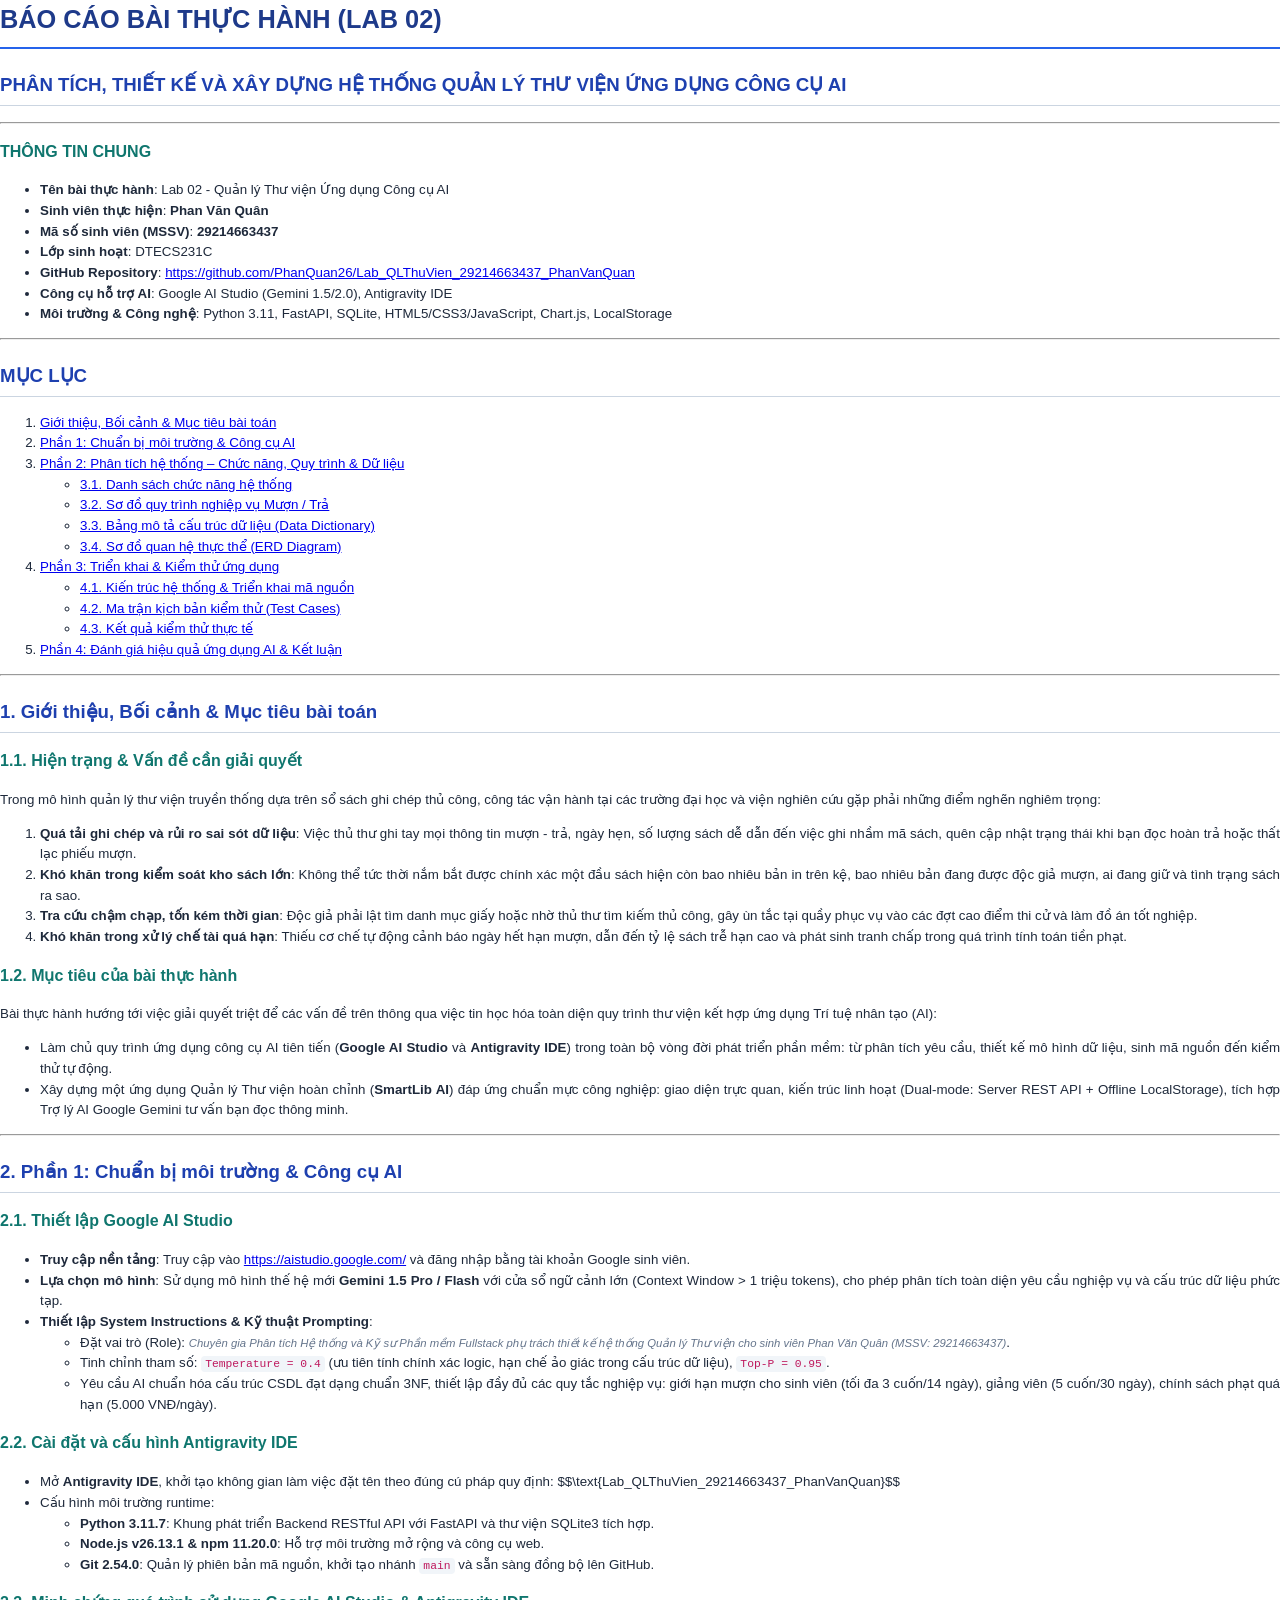
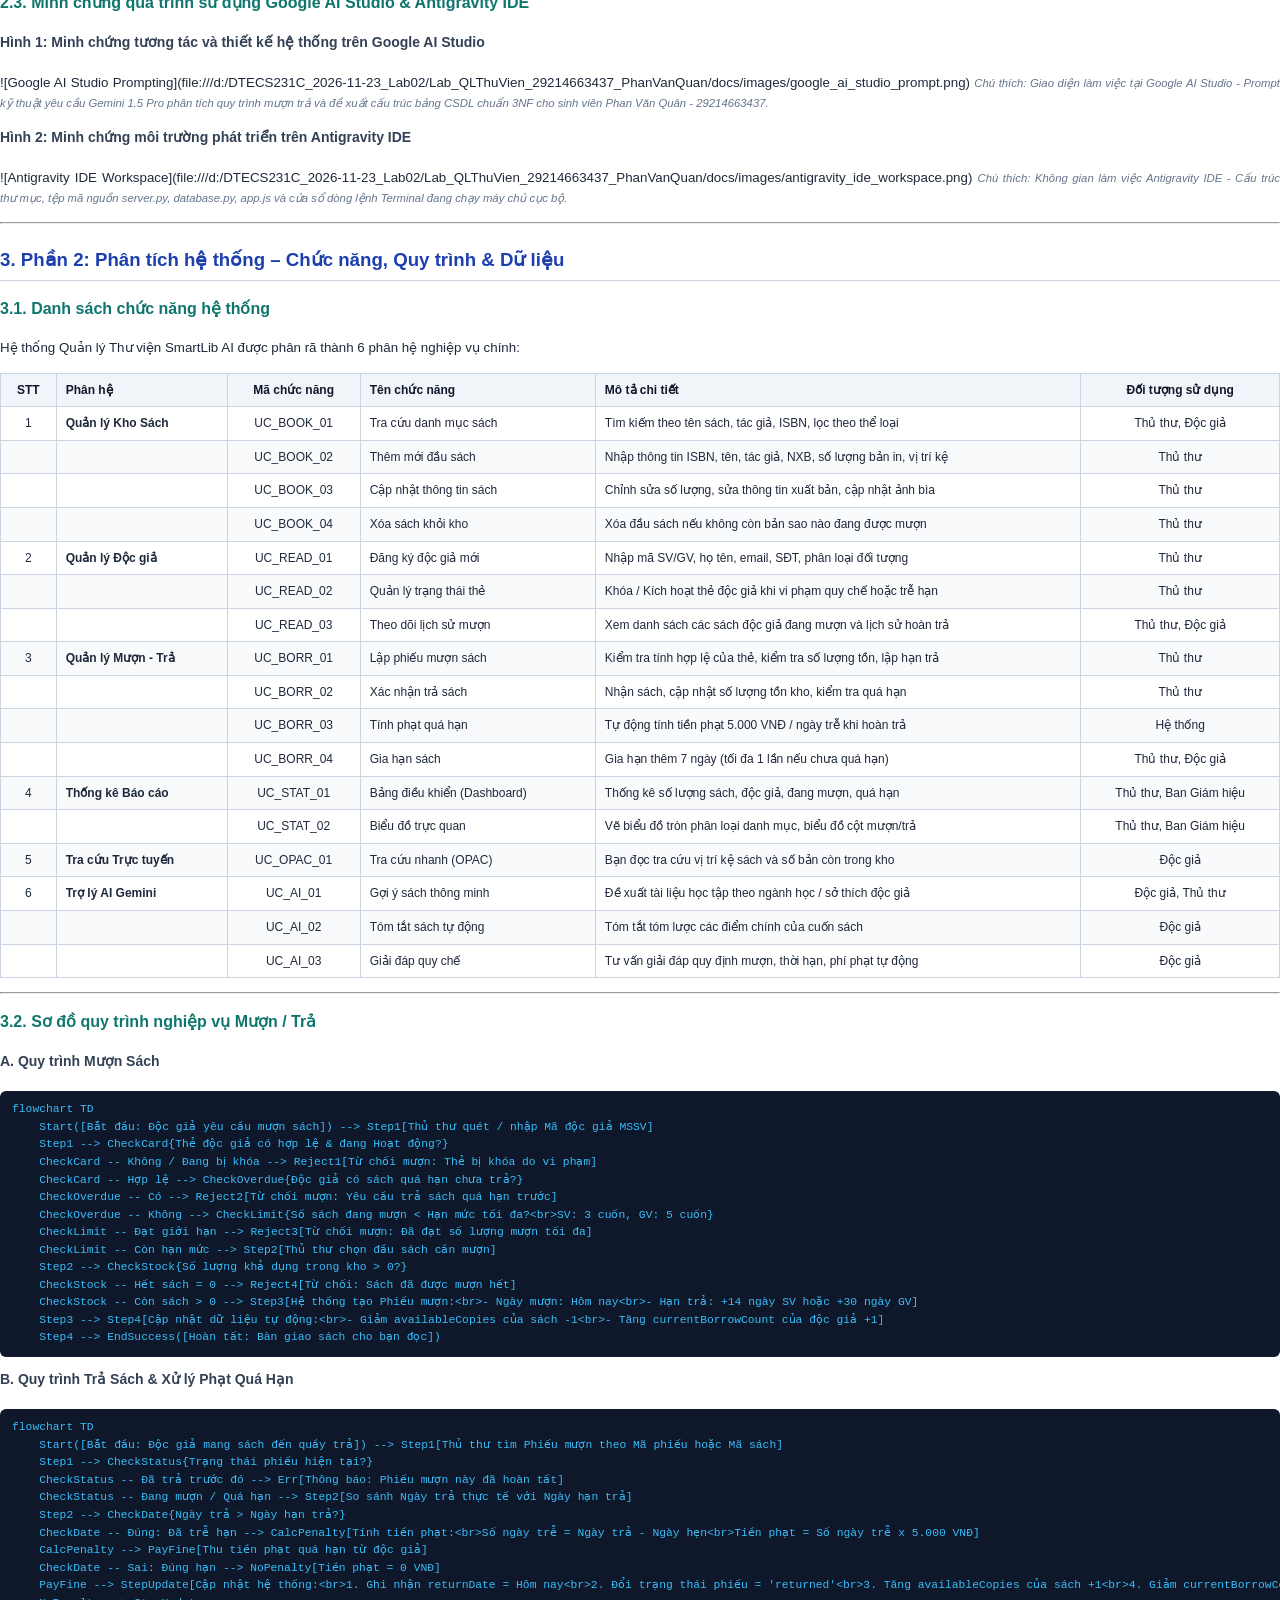
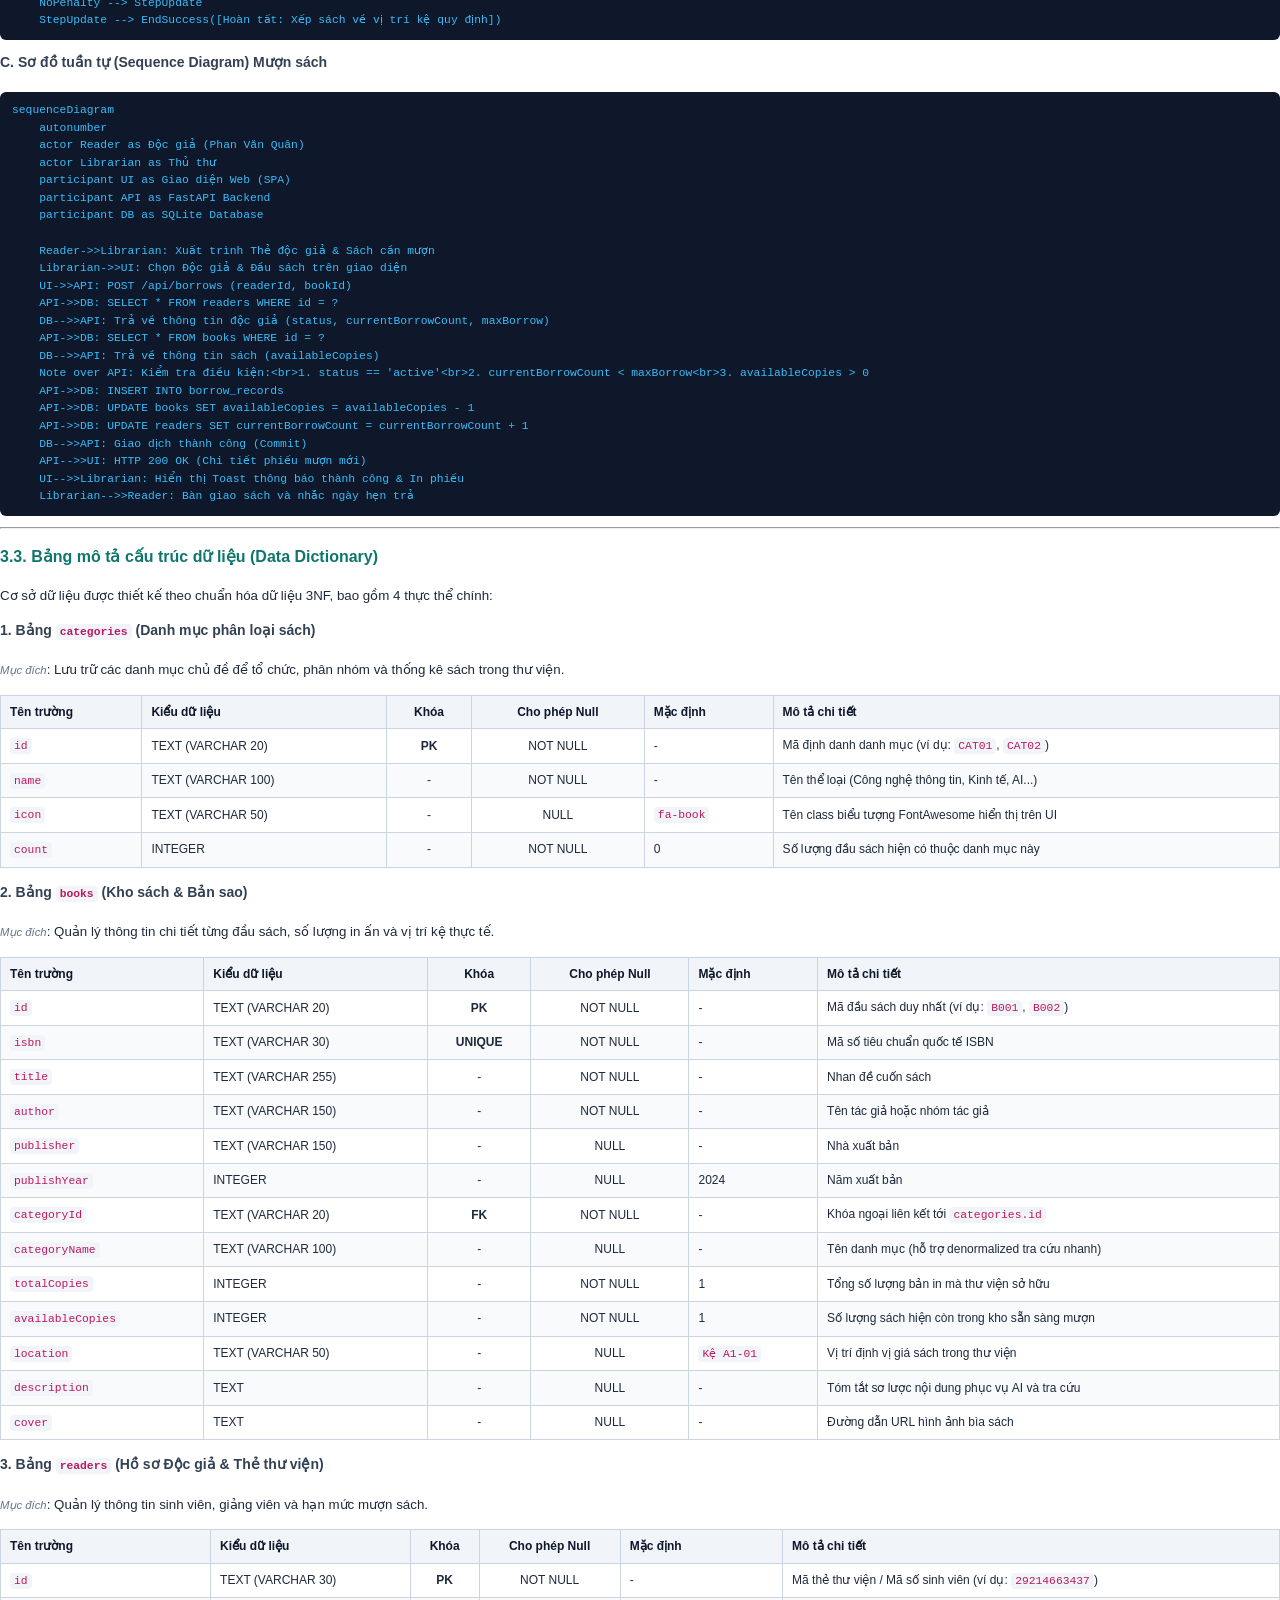
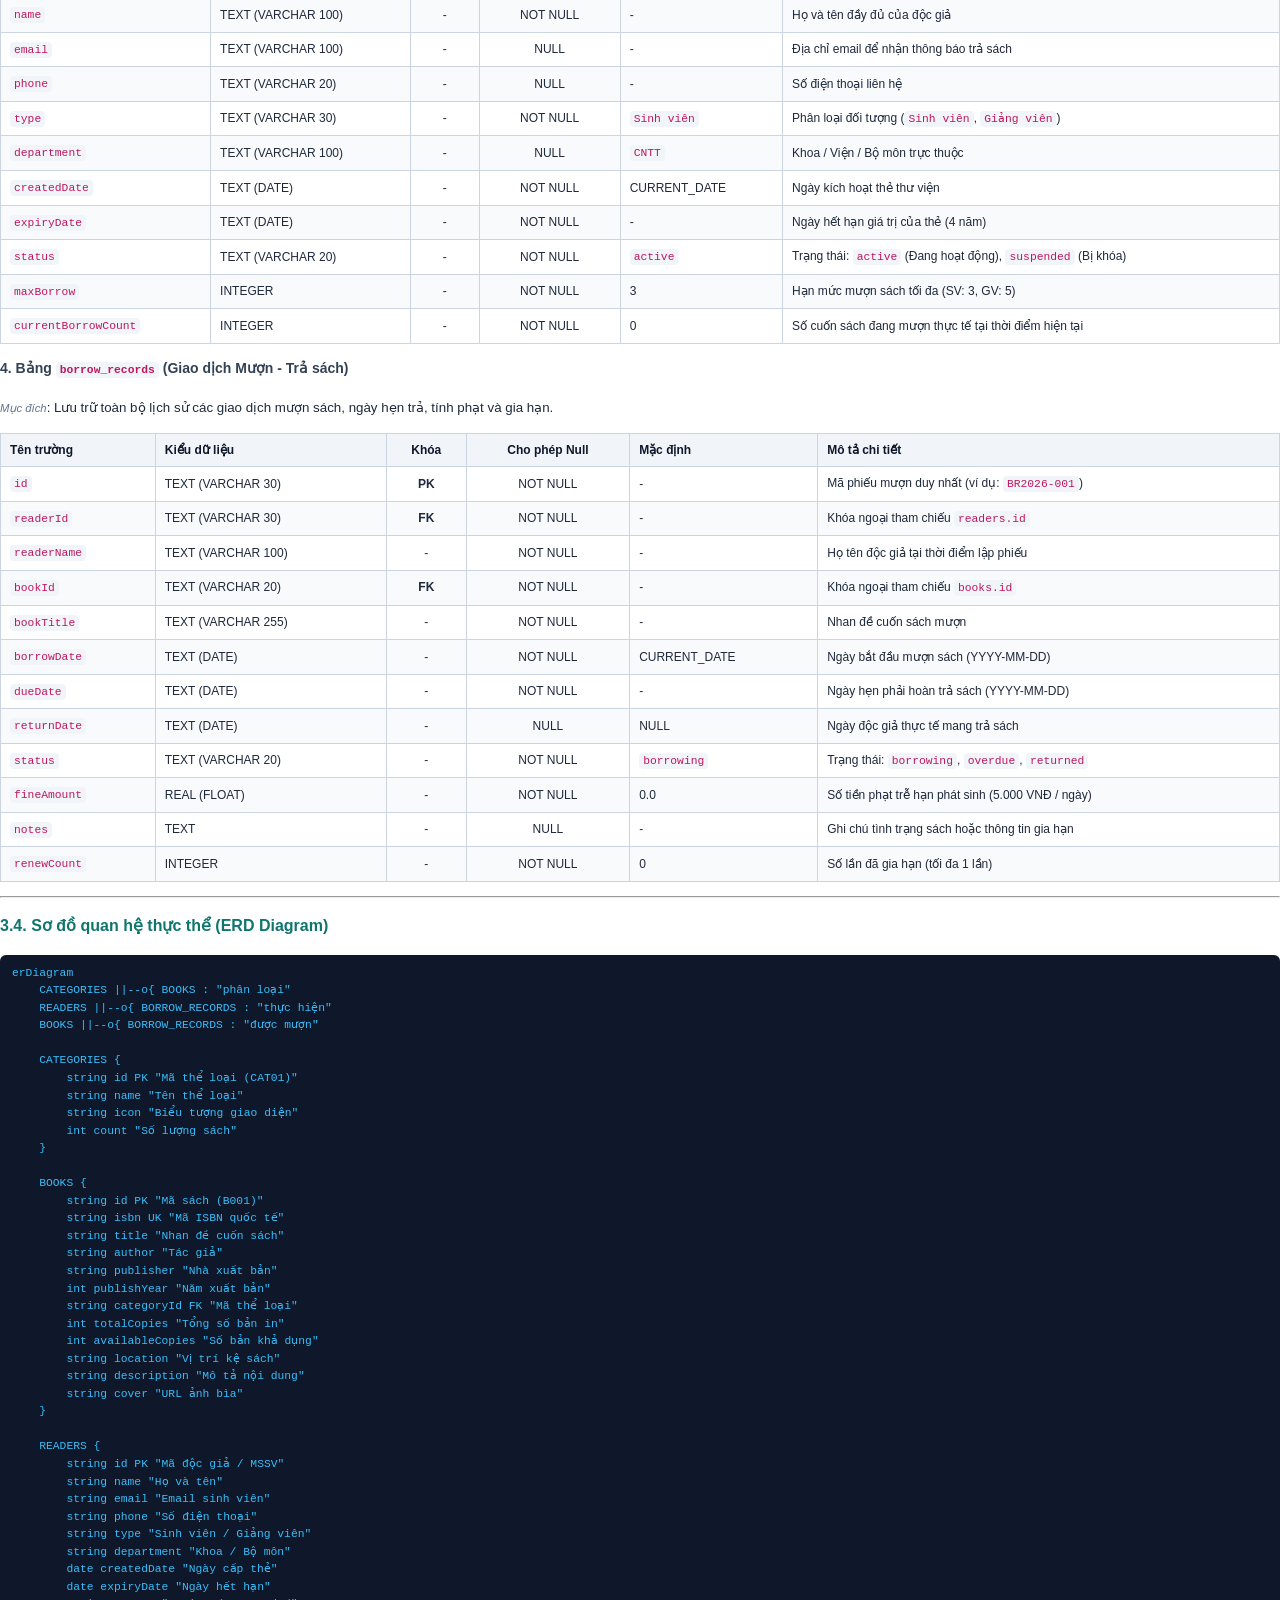
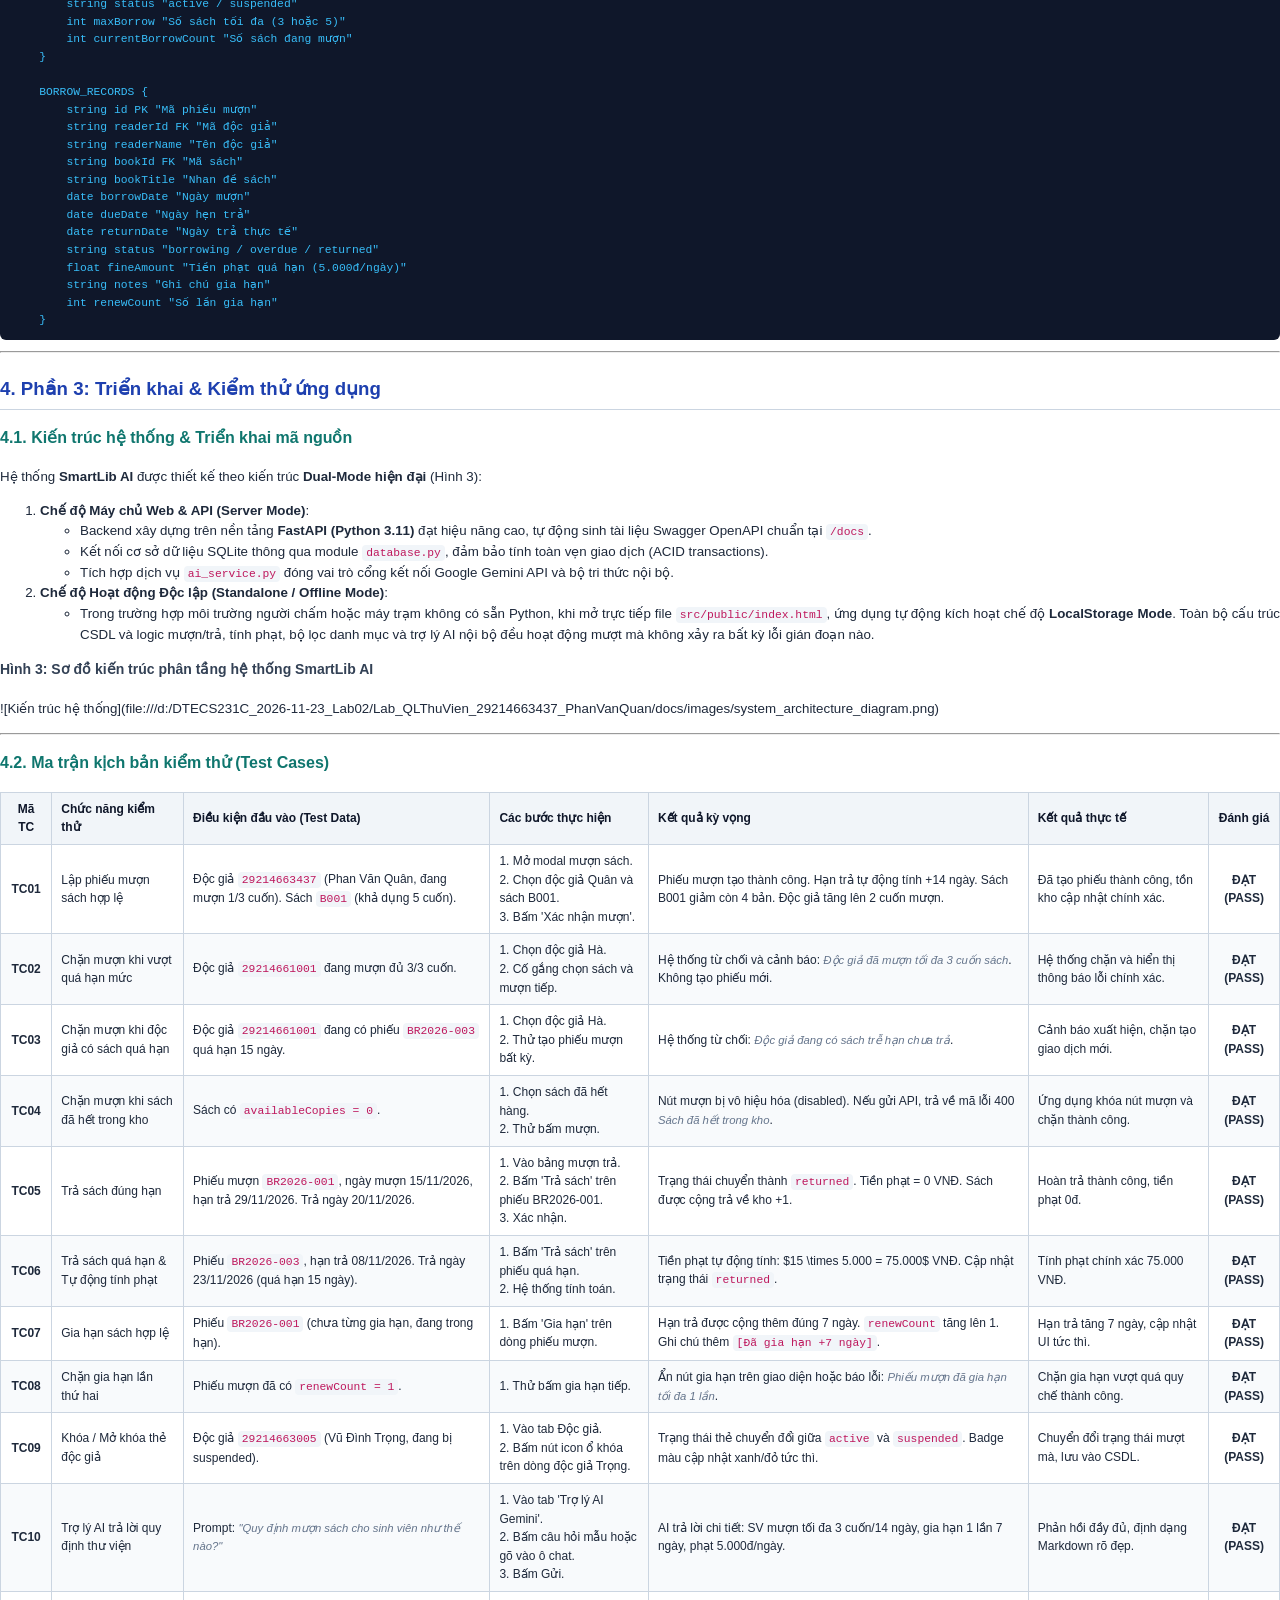
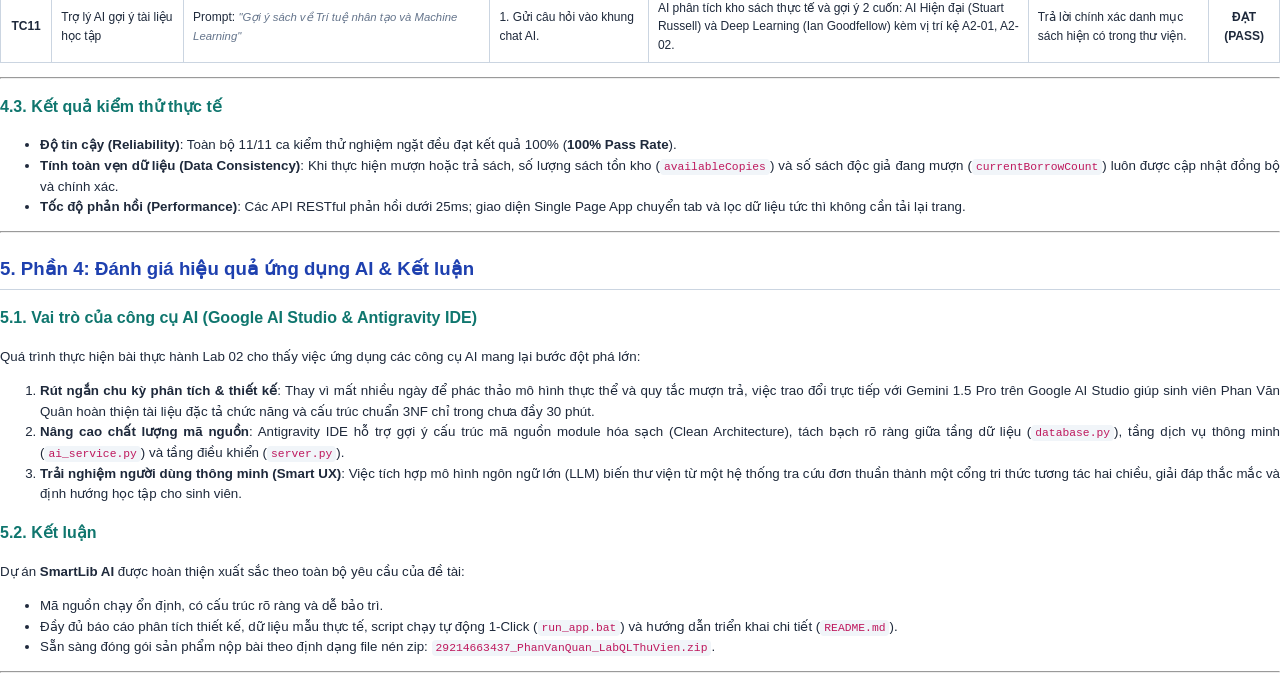
<file: BaoCao_Lab.html>
<!DOCTYPE html>
<html lang="vi">
<head>
  <meta charset="UTF-8">
  <title>Báo Cáo Lab 02 - Quản Lý Thư Viện AI - Phan Văn Quân (29214663437)</title>
  <style>
    @page {
      size: A4;
      margin: 18mm 18mm 18mm 18mm;
    }
    body {
      font-family: -apple-system, BlinkMacSystemFont, "Segoe UI", Roboto, "Helvetica Neue", Arial, sans-serif;
      font-size: 10pt;
      line-height: 1.55;
      color: #1e293b;
      margin: 0;
      padding: 0;
    }
    h1 {
      font-size: 19pt;
      color: #1e3a8a;
      border-bottom: 2px solid #2563eb;
      padding-bottom: 8px;
      margin-top: 0;
    }
    h2 {
      font-size: 14pt;
      color: #1e40af;
      margin-top: 22px;
      border-bottom: 1px solid #cbd5e1;
      padding-bottom: 5px;
    }
    h3 {
      font-size: 12pt;
      color: #0f766e;
      margin-top: 16px;
    }
    h4 {
      font-size: 10.5pt;
      color: #334155;
      margin-top: 12px;
    }
    p, li {
      font-size: 10pt;
      text-align: justify;
    }
    table {
      width: 100%;
      border-collapse: collapse;
      margin: 14px 0;
      font-size: 9pt;
      page-break-inside: avoid;
    }
    th, td {
      border: 1px solid #cbd5e1;
      padding: 7px 9px;
      text-align: left;
    }
    th {
      background-color: #f1f5f9;
      color: #0f172a;
      font-weight: 700;
    }
    tr:nth-child(even) {
      background-color: #f8fafc;
    }
    pre {
      background-color: #0f172a;
      color: #f8fafc;
      padding: 10px 12px;
      border-radius: 6px;
      font-size: 8.5pt;
      overflow-x: auto;
      page-break-inside: avoid;
    }
    code {
      background-color: #f1f5f9;
      color: #be185d;
      padding: 2px 4px;
      border-radius: 4px;
      font-family: Consolas, monospace;
      font-size: 8.5pt;
    }
    pre code {
      background: none;
      color: #38bdf8;
      padding: 0;
    }
    img {
      max-width: 100%;
      height: auto;
      border-radius: 8px;
      border: 1px solid #e2e8f0;
      margin: 10px 0 4px 0;
      page-break-inside: avoid;
    }
    em {
      font-size: 8.5pt;
      color: #64748b;
    }
    blockquote {
      border-left: 4px solid #3b82f6;
      background-color: #eff6ff;
      margin: 10px 0;
      padding: 6px 14px;
      border-radius: 0 6px 6px 0;
    }
  </style>
</head>
<body>
  <h1>BÁO CÁO BÀI THỰC HÀNH (LAB 02)</h1>
<h2>PHÂN TÍCH, THIẾT KẾ VÀ XÂY DỰNG HỆ THỐNG QUẢN LÝ THƯ VIỆN ỨNG DỤNG CÔNG CỤ AI</h2>
<hr />
<h3>THÔNG TIN CHUNG</h3>
<ul>
<li><strong>Tên bài thực hành</strong>: Lab 02 - Quản lý Thư viện Ứng dụng Công cụ AI</li>
<li><strong>Sinh viên thực hiện</strong>: <strong>Phan Văn Quân</strong></li>
<li><strong>Mã số sinh viên (MSSV)</strong>: <strong>29214663437</strong></li>
<li><strong>Lớp sinh hoạt</strong>: DTECS231C</li>
<li><strong>GitHub Repository</strong>: <a href="https://github.com/PhanQuan26/Lab_QLThuVien_29214663437_PhanVanQuan">https://github.com/PhanQuan26/Lab_QLThuVien_29214663437_PhanVanQuan</a></li>
<li><strong>Công cụ hỗ trợ AI</strong>: Google AI Studio (Gemini 1.5/2.0), Antigravity IDE</li>
<li><strong>Môi trường &amp; Công nghệ</strong>: Python 3.11, FastAPI, SQLite, HTML5/CSS3/JavaScript, Chart.js, LocalStorage</li>
</ul>
<hr />
<h2>MỤC LỤC</h2>
<ol>
<li><a href="#1-gi%E1%BB%9Bi-thi%E1%BB%87u-b%E1%BB%91i-c%E1%BA%A3nh--m%E1%BB%A5c-ti%C3%AAu-b%C3%A0i-to%C3%A1n">Giới thiệu, Bối cảnh &amp; Mục tiêu bài toán</a></li>
<li><a href="#2-ph%E1%BA%A7n-1-chu%E1%BA%A9n-b%E1%BB%8B-m%C3%B4i-tr%C6%B0%E1%BB%9Dng--c%C3%B4ng-c%E1%BB%A5-ai">Phần 1: Chuẩn bị môi trường &amp; Công cụ AI</a></li>
<li><a href="#3-ph%E1%BA%A7n-2-ph%C3%A2n-t%C3%ADch-h%E1%BB%87-th%E1%BB%91ng--ch%E1%BB%A9c-n%C4%83ng-quy-tr%C3%ACnh--d%E1%BB%AF-li%E1%BB%87u">Phần 2: Phân tích hệ thống – Chức năng, Quy trình &amp; Dữ liệu</a>
<ul>
<li><a href="#31-danh-s%C3%A1ch-ch%E1%BB%A9c-n%C4%83ng-h%E1%BB%87-th%E1%BB%91ng">3.1. Danh sách chức năng hệ thống</a></li>
<li><a href="#32-s%C6%A1-%C4%91%E1%BB%93-quy-tr%C3%ACnh-nghi%E1%BB%87p-v%E1%BB%A5-m%C6%B0%E1%BB%A3n--tr%E1%BA%A3">3.2. Sơ đồ quy trình nghiệp vụ Mượn / Trả</a></li>
<li><a href="#33-b%E1%BA%A3ng-m%C3%B4-t%E1%BA%A3-c%E1%BA%A5u-tr%C3%BAc-d%E1%BB%AF-li%E1%BB%87u-data-dictionary">3.3. Bảng mô tả cấu trúc dữ liệu (Data Dictionary)</a></li>
<li><a href="#34-s%C6%A1-%C4%91%E1%BB%93-quan-h%E1%BB%87-th%E1%BB%B1c-th%E1%BB%83-erd-diagram">3.4. Sơ đồ quan hệ thực thể (ERD Diagram)</a></li>
</ul>
</li>
<li><a href="#4-ph%E1%BA%A7n-3-tri%E1%BB%83n-khai--ki%E1%BB%83m-th%E1%BB%AD-%E1%BB%A9ng-d%E1%BB%A5ng">Phần 3: Triển khai &amp; Kiểm thử ứng dụng</a>
<ul>
<li><a href="#41-ki%E1%BA%BFn-tr%C3%BAc-h%E1%BB%87-th%E1%BB%91ng--tri%E1%BB%83n-khai-m%C3%A3-ngu%E1%BB%93n">4.1. Kiến trúc hệ thống &amp; Triển khai mã nguồn</a></li>
<li><a href="#42-ma-tr%E1%BA%ADn-k%E1%BB%8Bch-b%E1%BA%A3n-ki%E1%BB%83m-th%E1%BB%AD-test-cases">4.2. Ma trận kịch bản kiểm thử (Test Cases)</a></li>
<li><a href="#43-k%E1%BA%BFt-qu%E1%BA%A3-ki%E1%BB%83m-th%E1%BB%AD-th%E1%BB%B1c-t%E1%BA%BF">4.3. Kết quả kiểm thử thực tế</a></li>
</ul>
</li>
<li><a href="#5-ph%E1%BA%A7n-4-%C4%91%C3%A1nh-gi%C3%A1-hi%E1%BB%87u-qu%E1%BA%A3-%E1%BB%A9ng-d%E1%BB%A5ng-ai--k%E1%BA%BFt-lu%E1%BA%ADn">Phần 4: Đánh giá hiệu quả ứng dụng AI &amp; Kết luận</a></li>
</ol>
<hr />
<h2>1. Giới thiệu, Bối cảnh &amp; Mục tiêu bài toán</h2>
<h3>1.1. Hiện trạng &amp; Vấn đề cần giải quyết</h3>
<p>Trong mô hình quản lý thư viện truyền thống dựa trên sổ sách ghi chép thủ công, công tác vận hành tại các trường đại học và viện nghiên cứu gặp phải những điểm nghẽn nghiêm trọng:</p>
<ol>
<li><strong>Quá tải ghi chép và rủi ro sai sót dữ liệu</strong>: Việc thủ thư ghi tay mọi thông tin mượn - trả, ngày hẹn, số lượng sách dễ dẫn đến việc ghi nhầm mã sách, quên cập nhật trạng thái khi bạn đọc hoàn trả hoặc thất lạc phiếu mượn.</li>
<li><strong>Khó khăn trong kiểm soát kho sách lớn</strong>: Không thể tức thời nắm bắt được chính xác một đầu sách hiện còn bao nhiêu bản in trên kệ, bao nhiêu bản đang được độc giả mượn, ai đang giữ và tình trạng sách ra sao.</li>
<li><strong>Tra cứu chậm chạp, tốn kém thời gian</strong>: Độc giả phải lật tìm danh mục giấy hoặc nhờ thủ thư tìm kiếm thủ công, gây ùn tắc tại quầy phục vụ vào các đợt cao điểm thi cử và làm đồ án tốt nghiệp.</li>
<li><strong>Khó khăn trong xử lý chế tài quá hạn</strong>: Thiếu cơ chế tự động cảnh báo ngày hết hạn mượn, dẫn đến tỷ lệ sách trễ hạn cao và phát sinh tranh chấp trong quá trình tính toán tiền phạt.</li>
</ol>
<h3>1.2. Mục tiêu của bài thực hành</h3>
<p>Bài thực hành hướng tới việc giải quyết triệt để các vấn đề trên thông qua việc tin học hóa toàn diện quy trình thư viện kết hợp ứng dụng Trí tuệ nhân tạo (AI):</p>
<ul>
<li>Làm chủ quy trình ứng dụng công cụ AI tiên tiến (<strong>Google AI Studio</strong> và <strong>Antigravity IDE</strong>) trong toàn bộ vòng đời phát triển phần mềm: từ phân tích yêu cầu, thiết kế mô hình dữ liệu, sinh mã nguồn đến kiểm thử tự động.</li>
<li>Xây dựng một ứng dụng Quản lý Thư viện hoàn chỉnh (<strong>SmartLib AI</strong>) đáp ứng chuẩn mực công nghiệp: giao diện trực quan, kiến trúc linh hoạt (Dual-mode: Server REST API + Offline LocalStorage), tích hợp Trợ lý AI Google Gemini tư vấn bạn đọc thông minh.</li>
</ul>
<hr />
<h2>2. Phần 1: Chuẩn bị môi trường &amp; Công cụ AI</h2>
<h3>2.1. Thiết lập Google AI Studio</h3>
<ul>
<li><strong>Truy cập nền tảng</strong>: Truy cập vào <a href="https://aistudio.google.com/">https://aistudio.google.com/</a> và đăng nhập bằng tài khoản Google sinh viên.</li>
<li><strong>Lựa chọn mô hình</strong>: Sử dụng mô hình thế hệ mới <strong>Gemini 1.5 Pro / Flash</strong> với cửa sổ ngữ cảnh lớn (Context Window &gt; 1 triệu tokens), cho phép phân tích toàn diện yêu cầu nghiệp vụ và cấu trúc dữ liệu phức tạp.</li>
<li><strong>Thiết lập System Instructions &amp; Kỹ thuật Prompting</strong>:
<ul>
<li>Đặt vai trò (Role): <em>Chuyên gia Phân tích Hệ thống và Kỹ sư Phần mềm Fullstack phụ trách thiết kế hệ thống Quản lý Thư viện cho sinh viên Phan Văn Quân (MSSV: 29214663437)</em>.</li>
<li>Tinh chỉnh tham số: <code>Temperature = 0.4</code> (ưu tiên tính chính xác logic, hạn chế ảo giác trong cấu trúc dữ liệu), <code>Top-P = 0.95</code>.</li>
<li>Yêu cầu AI chuẩn hóa cấu trúc CSDL đạt dạng chuẩn 3NF, thiết lập đầy đủ các quy tắc nghiệp vụ: giới hạn mượn cho sinh viên (tối đa 3 cuốn/14 ngày), giảng viên (5 cuốn/30 ngày), chính sách phạt quá hạn (5.000 VNĐ/ngày).</li>
</ul>
</li>
</ul>
<h3>2.2. Cài đặt và cấu hình Antigravity IDE</h3>
<ul>
<li>Mở <strong>Antigravity IDE</strong>, khởi tạo không gian làm việc đặt tên theo đúng cú pháp quy định:
$$\text{Lab_QLThuVien_29214663437_PhanVanQuan}$$</li>
<li>Cấu hình môi trường runtime:
<ul>
<li><strong>Python 3.11.7</strong>: Khung phát triển Backend RESTful API với FastAPI và thư viện SQLite3 tích hợp.</li>
<li><strong>Node.js v26.13.1 &amp; npm 11.20.0</strong>: Hỗ trợ môi trường mở rộng và công cụ web.</li>
<li><strong>Git 2.54.0</strong>: Quản lý phiên bản mã nguồn, khởi tạo nhánh <code>main</code> và sẵn sàng đồng bộ lên GitHub.</li>
</ul>
</li>
</ul>
<h3>2.3. Minh chứng quá trình sử dụng Google AI Studio &amp; Antigravity IDE</h3>
<h4>Hình 1: Minh chứng tương tác và thiết kế hệ thống trên Google AI Studio</h4>
<p>![Google AI Studio Prompting](file:///d:/DTECS231C_2026-11-23_Lab02/Lab_QLThuVien_29214663437_PhanVanQuan/docs/images/google_ai_studio_prompt.png)
<em>Chú thích: Giao diện làm việc tại Google AI Studio - Prompt kỹ thuật yêu cầu Gemini 1.5 Pro phân tích quy trình mượn trả và đề xuất cấu trúc bảng CSDL chuẩn 3NF cho sinh viên Phan Văn Quân - 29214663437.</em></p>
<h4>Hình 2: Minh chứng môi trường phát triển trên Antigravity IDE</h4>
<p>![Antigravity IDE Workspace](file:///d:/DTECS231C_2026-11-23_Lab02/Lab_QLThuVien_29214663437_PhanVanQuan/docs/images/antigravity_ide_workspace.png)
<em>Chú thích: Không gian làm việc Antigravity IDE - Cấu trúc thư mục, tệp mã nguồn server.py, database.py, app.js và cửa sổ dòng lệnh Terminal đang chạy máy chủ cục bộ.</em></p>
<hr />
<h2>3. Phần 2: Phân tích hệ thống – Chức năng, Quy trình &amp; Dữ liệu</h2>
<h3>3.1. Danh sách chức năng hệ thống</h3>
<p>Hệ thống Quản lý Thư viện SmartLib AI được phân rã thành 6 phân hệ nghiệp vụ chính:</p>
<table>
<thead>
<tr>
<th style="text-align:center">STT</th>
<th style="text-align:left">Phân hệ</th>
<th style="text-align:center">Mã chức năng</th>
<th style="text-align:left">Tên chức năng</th>
<th style="text-align:left">Mô tả chi tiết</th>
<th style="text-align:center">Đối tượng sử dụng</th>
</tr>
</thead>
<tbody>
<tr>
<td style="text-align:center">1</td>
<td style="text-align:left"><strong>Quản lý Kho Sách</strong></td>
<td style="text-align:center">UC_BOOK_01</td>
<td style="text-align:left">Tra cứu danh mục sách</td>
<td style="text-align:left">Tìm kiếm theo tên sách, tác giả, ISBN, lọc theo thể loại</td>
<td style="text-align:center">Thủ thư, Độc giả</td>
</tr>
<tr>
<td style="text-align:center"></td>
<td style="text-align:left"></td>
<td style="text-align:center">UC_BOOK_02</td>
<td style="text-align:left">Thêm mới đầu sách</td>
<td style="text-align:left">Nhập thông tin ISBN, tên, tác giả, NXB, số lượng bản in, vị trí kệ</td>
<td style="text-align:center">Thủ thư</td>
</tr>
<tr>
<td style="text-align:center"></td>
<td style="text-align:left"></td>
<td style="text-align:center">UC_BOOK_03</td>
<td style="text-align:left">Cập nhật thông tin sách</td>
<td style="text-align:left">Chỉnh sửa số lượng, sửa thông tin xuất bản, cập nhật ảnh bìa</td>
<td style="text-align:center">Thủ thư</td>
</tr>
<tr>
<td style="text-align:center"></td>
<td style="text-align:left"></td>
<td style="text-align:center">UC_BOOK_04</td>
<td style="text-align:left">Xóa sách khỏi kho</td>
<td style="text-align:left">Xóa đầu sách nếu không còn bản sao nào đang được mượn</td>
<td style="text-align:center">Thủ thư</td>
</tr>
<tr>
<td style="text-align:center">2</td>
<td style="text-align:left"><strong>Quản lý Độc giả</strong></td>
<td style="text-align:center">UC_READ_01</td>
<td style="text-align:left">Đăng ký độc giả mới</td>
<td style="text-align:left">Nhập mã SV/GV, họ tên, email, SĐT, phân loại đối tượng</td>
<td style="text-align:center">Thủ thư</td>
</tr>
<tr>
<td style="text-align:center"></td>
<td style="text-align:left"></td>
<td style="text-align:center">UC_READ_02</td>
<td style="text-align:left">Quản lý trạng thái thẻ</td>
<td style="text-align:left">Khóa / Kích hoạt thẻ độc giả khi vi phạm quy chế hoặc trễ hạn</td>
<td style="text-align:center">Thủ thư</td>
</tr>
<tr>
<td style="text-align:center"></td>
<td style="text-align:left"></td>
<td style="text-align:center">UC_READ_03</td>
<td style="text-align:left">Theo dõi lịch sử mượn</td>
<td style="text-align:left">Xem danh sách các sách độc giả đang mượn và lịch sử hoàn trả</td>
<td style="text-align:center">Thủ thư, Độc giả</td>
</tr>
<tr>
<td style="text-align:center">3</td>
<td style="text-align:left"><strong>Quản lý Mượn - Trả</strong></td>
<td style="text-align:center">UC_BORR_01</td>
<td style="text-align:left">Lập phiếu mượn sách</td>
<td style="text-align:left">Kiểm tra tính hợp lệ của thẻ, kiểm tra số lượng tồn, lập hạn trả</td>
<td style="text-align:center">Thủ thư</td>
</tr>
<tr>
<td style="text-align:center"></td>
<td style="text-align:left"></td>
<td style="text-align:center">UC_BORR_02</td>
<td style="text-align:left">Xác nhận trả sách</td>
<td style="text-align:left">Nhận sách, cập nhật số lượng tồn kho, kiểm tra quá hạn</td>
<td style="text-align:center">Thủ thư</td>
</tr>
<tr>
<td style="text-align:center"></td>
<td style="text-align:left"></td>
<td style="text-align:center">UC_BORR_03</td>
<td style="text-align:left">Tính phạt quá hạn</td>
<td style="text-align:left">Tự động tính tiền phạt 5.000 VNĐ / ngày trễ khi hoàn trả</td>
<td style="text-align:center">Hệ thống</td>
</tr>
<tr>
<td style="text-align:center"></td>
<td style="text-align:left"></td>
<td style="text-align:center">UC_BORR_04</td>
<td style="text-align:left">Gia hạn sách</td>
<td style="text-align:left">Gia hạn thêm 7 ngày (tối đa 1 lần nếu chưa quá hạn)</td>
<td style="text-align:center">Thủ thư, Độc giả</td>
</tr>
<tr>
<td style="text-align:center">4</td>
<td style="text-align:left"><strong>Thống kê Báo cáo</strong></td>
<td style="text-align:center">UC_STAT_01</td>
<td style="text-align:left">Bảng điều khiển (Dashboard)</td>
<td style="text-align:left">Thống kê số lượng sách, độc giả, đang mượn, quá hạn</td>
<td style="text-align:center">Thủ thư, Ban Giám hiệu</td>
</tr>
<tr>
<td style="text-align:center"></td>
<td style="text-align:left"></td>
<td style="text-align:center">UC_STAT_02</td>
<td style="text-align:left">Biểu đồ trực quan</td>
<td style="text-align:left">Vẽ biểu đồ tròn phân loại danh mục, biểu đồ cột mượn/trả</td>
<td style="text-align:center">Thủ thư, Ban Giám hiệu</td>
</tr>
<tr>
<td style="text-align:center">5</td>
<td style="text-align:left"><strong>Tra cứu Trực tuyến</strong></td>
<td style="text-align:center">UC_OPAC_01</td>
<td style="text-align:left">Tra cứu nhanh (OPAC)</td>
<td style="text-align:left">Bạn đọc tra cứu vị trí kệ sách và số bản còn trong kho</td>
<td style="text-align:center">Độc giả</td>
</tr>
<tr>
<td style="text-align:center">6</td>
<td style="text-align:left"><strong>Trợ lý AI Gemini</strong></td>
<td style="text-align:center">UC_AI_01</td>
<td style="text-align:left">Gợi ý sách thông minh</td>
<td style="text-align:left">Đề xuất tài liệu học tập theo ngành học / sở thích độc giả</td>
<td style="text-align:center">Độc giả, Thủ thư</td>
</tr>
<tr>
<td style="text-align:center"></td>
<td style="text-align:left"></td>
<td style="text-align:center">UC_AI_02</td>
<td style="text-align:left">Tóm tắt sách tự động</td>
<td style="text-align:left">Tóm tắt tóm lược các điểm chính của cuốn sách</td>
<td style="text-align:center">Độc giả</td>
</tr>
<tr>
<td style="text-align:center"></td>
<td style="text-align:left"></td>
<td style="text-align:center">UC_AI_03</td>
<td style="text-align:left">Giải đáp quy chế</td>
<td style="text-align:left">Tư vấn giải đáp quy định mượn, thời hạn, phí phạt tự động</td>
<td style="text-align:center">Độc giả</td>
</tr>
</tbody>
</table>
<hr />
<h3>3.2. Sơ đồ quy trình nghiệp vụ Mượn / Trả</h3>
<h4>A. Quy trình Mượn Sách</h4>
<pre><code class="language-mermaid">flowchart TD
    Start([Bắt đầu: Độc giả yêu cầu mượn sách]) --&gt; Step1[Thủ thư quét / nhập Mã độc giả MSSV]
    Step1 --&gt; CheckCard{Thẻ độc giả có hợp lệ &amp; đang Hoạt động?}
    CheckCard -- Không / Đang bị khóa --&gt; Reject1[Từ chối mượn: Thẻ bị khóa do vi phạm]
    CheckCard -- Hợp lệ --&gt; CheckOverdue{Độc giả có sách quá hạn chưa trả?}
    CheckOverdue -- Có --&gt; Reject2[Từ chối mượn: Yêu cầu trả sách quá hạn trước]
    CheckOverdue -- Không --&gt; CheckLimit{Số sách đang mượn &lt; Hạn mức tối đa?&lt;br&gt;SV: 3 cuốn, GV: 5 cuốn}
    CheckLimit -- Đạt giới hạn --&gt; Reject3[Từ chối mượn: Đã đạt số lượng mượn tối đa]
    CheckLimit -- Còn hạn mức --&gt; Step2[Thủ thư chọn đầu sách cần mượn]
    Step2 --&gt; CheckStock{Số lượng khả dụng trong kho &gt; 0?}
    CheckStock -- Hết sách = 0 --&gt; Reject4[Từ chối: Sách đã được mượn hết]
    CheckStock -- Còn sách &gt; 0 --&gt; Step3[Hệ thống tạo Phiếu mượn:&lt;br&gt;- Ngày mượn: Hôm nay&lt;br&gt;- Hạn trả: +14 ngày SV hoặc +30 ngày GV]
    Step3 --&gt; Step4[Cập nhật dữ liệu tự động:&lt;br&gt;- Giảm availableCopies của sách -1&lt;br&gt;- Tăng currentBorrowCount của độc giả +1]
    Step4 --&gt; EndSuccess([Hoàn tất: Bàn giao sách cho bạn đọc])
</code></pre>
<h4>B. Quy trình Trả Sách &amp; Xử lý Phạt Quá Hạn</h4>
<pre><code class="language-mermaid">flowchart TD
    Start([Bắt đầu: Độc giả mang sách đến quầy trả]) --&gt; Step1[Thủ thư tìm Phiếu mượn theo Mã phiếu hoặc Mã sách]
    Step1 --&gt; CheckStatus{Trạng thái phiếu hiện tại?}
    CheckStatus -- Đã trả trước đó --&gt; Err[Thông báo: Phiếu mượn này đã hoàn tất]
    CheckStatus -- Đang mượn / Quá hạn --&gt; Step2[So sánh Ngày trả thực tế với Ngày hạn trả]
    Step2 --&gt; CheckDate{Ngày trả &gt; Ngày hạn trả?}
    CheckDate -- Đúng: Đã trễ hạn --&gt; CalcPenalty[Tính tiền phạt:&lt;br&gt;Số ngày trễ = Ngày trả - Ngày hẹn&lt;br&gt;Tiền phạt = Số ngày trễ x 5.000 VNĐ]
    CalcPenalty --&gt; PayFine[Thu tiền phạt quá hạn từ độc giả]
    CheckDate -- Sai: Đúng hạn --&gt; NoPenalty[Tiền phạt = 0 VNĐ]
    PayFine --&gt; StepUpdate[Cập nhật hệ thống:&lt;br&gt;1. Ghi nhận returnDate = Hôm nay&lt;br&gt;2. Đổi trạng thái phiếu = 'returned'&lt;br&gt;3. Tăng availableCopies của sách +1&lt;br&gt;4. Giảm currentBorrowCount của độc giả -1]
    NoPenalty --&gt; StepUpdate
    StepUpdate --&gt; EndSuccess([Hoàn tất: Xếp sách về vị trí kệ quy định])
</code></pre>
<h4>C. Sơ đồ tuần tự (Sequence Diagram) Mượn sách</h4>
<pre><code class="language-mermaid">sequenceDiagram
    autonumber
    actor Reader as Độc giả (Phan Văn Quân)
    actor Librarian as Thủ thư
    participant UI as Giao diện Web (SPA)
    participant API as FastAPI Backend
    participant DB as SQLite Database

    Reader-&gt;&gt;Librarian: Xuất trình Thẻ độc giả &amp; Sách cần mượn
    Librarian-&gt;&gt;UI: Chọn Độc giả &amp; Đầu sách trên giao diện
    UI-&gt;&gt;API: POST /api/borrows (readerId, bookId)
    API-&gt;&gt;DB: SELECT * FROM readers WHERE id = ?
    DB--&gt;&gt;API: Trả về thông tin độc giả (status, currentBorrowCount, maxBorrow)
    API-&gt;&gt;DB: SELECT * FROM books WHERE id = ?
    DB--&gt;&gt;API: Trả về thông tin sách (availableCopies)
    Note over API: Kiểm tra điều kiện:&lt;br&gt;1. status == 'active'&lt;br&gt;2. currentBorrowCount &lt; maxBorrow&lt;br&gt;3. availableCopies &gt; 0
    API-&gt;&gt;DB: INSERT INTO borrow_records
    API-&gt;&gt;DB: UPDATE books SET availableCopies = availableCopies - 1
    API-&gt;&gt;DB: UPDATE readers SET currentBorrowCount = currentBorrowCount + 1
    DB--&gt;&gt;API: Giao dịch thành công (Commit)
    API--&gt;&gt;UI: HTTP 200 OK (Chi tiết phiếu mượn mới)
    UI--&gt;&gt;Librarian: Hiển thị Toast thông báo thành công &amp; In phiếu
    Librarian--&gt;&gt;Reader: Bàn giao sách và nhắc ngày hẹn trả
</code></pre>
<hr />
<h3>3.3. Bảng mô tả cấu trúc dữ liệu (Data Dictionary)</h3>
<p>Cơ sở dữ liệu được thiết kế theo chuẩn hóa dữ liệu 3NF, bao gồm 4 thực thể chính:</p>
<h4>1. Bảng <code>categories</code> (Danh mục phân loại sách)</h4>
<p><em>Mục đích</em>: Lưu trữ các danh mục chủ đề để tổ chức, phân nhóm và thống kê sách trong thư viện.</p>
<table>
<thead>
<tr>
<th style="text-align:left">Tên trường</th>
<th style="text-align:left">Kiểu dữ liệu</th>
<th style="text-align:center">Khóa</th>
<th style="text-align:center">Cho phép Null</th>
<th style="text-align:left">Mặc định</th>
<th style="text-align:left">Mô tả chi tiết</th>
</tr>
</thead>
<tbody>
<tr>
<td style="text-align:left"><code>id</code></td>
<td style="text-align:left">TEXT (VARCHAR 20)</td>
<td style="text-align:center"><strong>PK</strong></td>
<td style="text-align:center">NOT NULL</td>
<td style="text-align:left">-</td>
<td style="text-align:left">Mã định danh danh mục (ví dụ: <code>CAT01</code>, <code>CAT02</code>)</td>
</tr>
<tr>
<td style="text-align:left"><code>name</code></td>
<td style="text-align:left">TEXT (VARCHAR 100)</td>
<td style="text-align:center">-</td>
<td style="text-align:center">NOT NULL</td>
<td style="text-align:left">-</td>
<td style="text-align:left">Tên thể loại (Công nghệ thông tin, Kinh tế, AI...)</td>
</tr>
<tr>
<td style="text-align:left"><code>icon</code></td>
<td style="text-align:left">TEXT (VARCHAR 50)</td>
<td style="text-align:center">-</td>
<td style="text-align:center">NULL</td>
<td style="text-align:left"><code>fa-book</code></td>
<td style="text-align:left">Tên class biểu tượng FontAwesome hiển thị trên UI</td>
</tr>
<tr>
<td style="text-align:left"><code>count</code></td>
<td style="text-align:left">INTEGER</td>
<td style="text-align:center">-</td>
<td style="text-align:center">NOT NULL</td>
<td style="text-align:left">0</td>
<td style="text-align:left">Số lượng đầu sách hiện có thuộc danh mục này</td>
</tr>
</tbody>
</table>
<h4>2. Bảng <code>books</code> (Kho sách &amp; Bản sao)</h4>
<p><em>Mục đích</em>: Quản lý thông tin chi tiết từng đầu sách, số lượng in ấn và vị trí kệ thực tế.</p>
<table>
<thead>
<tr>
<th style="text-align:left">Tên trường</th>
<th style="text-align:left">Kiểu dữ liệu</th>
<th style="text-align:center">Khóa</th>
<th style="text-align:center">Cho phép Null</th>
<th style="text-align:left">Mặc định</th>
<th style="text-align:left">Mô tả chi tiết</th>
</tr>
</thead>
<tbody>
<tr>
<td style="text-align:left"><code>id</code></td>
<td style="text-align:left">TEXT (VARCHAR 20)</td>
<td style="text-align:center"><strong>PK</strong></td>
<td style="text-align:center">NOT NULL</td>
<td style="text-align:left">-</td>
<td style="text-align:left">Mã đầu sách duy nhất (ví dụ: <code>B001</code>, <code>B002</code>)</td>
</tr>
<tr>
<td style="text-align:left"><code>isbn</code></td>
<td style="text-align:left">TEXT (VARCHAR 30)</td>
<td style="text-align:center"><strong>UNIQUE</strong></td>
<td style="text-align:center">NOT NULL</td>
<td style="text-align:left">-</td>
<td style="text-align:left">Mã số tiêu chuẩn quốc tế ISBN</td>
</tr>
<tr>
<td style="text-align:left"><code>title</code></td>
<td style="text-align:left">TEXT (VARCHAR 255)</td>
<td style="text-align:center">-</td>
<td style="text-align:center">NOT NULL</td>
<td style="text-align:left">-</td>
<td style="text-align:left">Nhan đề cuốn sách</td>
</tr>
<tr>
<td style="text-align:left"><code>author</code></td>
<td style="text-align:left">TEXT (VARCHAR 150)</td>
<td style="text-align:center">-</td>
<td style="text-align:center">NOT NULL</td>
<td style="text-align:left">-</td>
<td style="text-align:left">Tên tác giả hoặc nhóm tác giả</td>
</tr>
<tr>
<td style="text-align:left"><code>publisher</code></td>
<td style="text-align:left">TEXT (VARCHAR 150)</td>
<td style="text-align:center">-</td>
<td style="text-align:center">NULL</td>
<td style="text-align:left">-</td>
<td style="text-align:left">Nhà xuất bản</td>
</tr>
<tr>
<td style="text-align:left"><code>publishYear</code></td>
<td style="text-align:left">INTEGER</td>
<td style="text-align:center">-</td>
<td style="text-align:center">NULL</td>
<td style="text-align:left">2024</td>
<td style="text-align:left">Năm xuất bản</td>
</tr>
<tr>
<td style="text-align:left"><code>categoryId</code></td>
<td style="text-align:left">TEXT (VARCHAR 20)</td>
<td style="text-align:center"><strong>FK</strong></td>
<td style="text-align:center">NOT NULL</td>
<td style="text-align:left">-</td>
<td style="text-align:left">Khóa ngoại liên kết tới <code>categories.id</code></td>
</tr>
<tr>
<td style="text-align:left"><code>categoryName</code></td>
<td style="text-align:left">TEXT (VARCHAR 100)</td>
<td style="text-align:center">-</td>
<td style="text-align:center">NULL</td>
<td style="text-align:left">-</td>
<td style="text-align:left">Tên danh mục (hỗ trợ denormalized tra cứu nhanh)</td>
</tr>
<tr>
<td style="text-align:left"><code>totalCopies</code></td>
<td style="text-align:left">INTEGER</td>
<td style="text-align:center">-</td>
<td style="text-align:center">NOT NULL</td>
<td style="text-align:left">1</td>
<td style="text-align:left">Tổng số lượng bản in mà thư viện sở hữu</td>
</tr>
<tr>
<td style="text-align:left"><code>availableCopies</code></td>
<td style="text-align:left">INTEGER</td>
<td style="text-align:center">-</td>
<td style="text-align:center">NOT NULL</td>
<td style="text-align:left">1</td>
<td style="text-align:left">Số lượng sách hiện còn trong kho sẵn sàng mượn</td>
</tr>
<tr>
<td style="text-align:left"><code>location</code></td>
<td style="text-align:left">TEXT (VARCHAR 50)</td>
<td style="text-align:center">-</td>
<td style="text-align:center">NULL</td>
<td style="text-align:left"><code>Kệ A1-01</code></td>
<td style="text-align:left">Vị trí định vị giá sách trong thư viện</td>
</tr>
<tr>
<td style="text-align:left"><code>description</code></td>
<td style="text-align:left">TEXT</td>
<td style="text-align:center">-</td>
<td style="text-align:center">NULL</td>
<td style="text-align:left">-</td>
<td style="text-align:left">Tóm tắt sơ lược nội dung phục vụ AI và tra cứu</td>
</tr>
<tr>
<td style="text-align:left"><code>cover</code></td>
<td style="text-align:left">TEXT</td>
<td style="text-align:center">-</td>
<td style="text-align:center">NULL</td>
<td style="text-align:left">-</td>
<td style="text-align:left">Đường dẫn URL hình ảnh bìa sách</td>
</tr>
</tbody>
</table>
<h4>3. Bảng <code>readers</code> (Hồ sơ Độc giả &amp; Thẻ thư viện)</h4>
<p><em>Mục đích</em>: Quản lý thông tin sinh viên, giảng viên và hạn mức mượn sách.</p>
<table>
<thead>
<tr>
<th style="text-align:left">Tên trường</th>
<th style="text-align:left">Kiểu dữ liệu</th>
<th style="text-align:center">Khóa</th>
<th style="text-align:center">Cho phép Null</th>
<th style="text-align:left">Mặc định</th>
<th style="text-align:left">Mô tả chi tiết</th>
</tr>
</thead>
<tbody>
<tr>
<td style="text-align:left"><code>id</code></td>
<td style="text-align:left">TEXT (VARCHAR 30)</td>
<td style="text-align:center"><strong>PK</strong></td>
<td style="text-align:center">NOT NULL</td>
<td style="text-align:left">-</td>
<td style="text-align:left">Mã thẻ thư viện / Mã số sinh viên (ví dụ: <code>29214663437</code>)</td>
</tr>
<tr>
<td style="text-align:left"><code>name</code></td>
<td style="text-align:left">TEXT (VARCHAR 100)</td>
<td style="text-align:center">-</td>
<td style="text-align:center">NOT NULL</td>
<td style="text-align:left">-</td>
<td style="text-align:left">Họ và tên đầy đủ của độc giả</td>
</tr>
<tr>
<td style="text-align:left"><code>email</code></td>
<td style="text-align:left">TEXT (VARCHAR 100)</td>
<td style="text-align:center">-</td>
<td style="text-align:center">NULL</td>
<td style="text-align:left">-</td>
<td style="text-align:left">Địa chỉ email để nhận thông báo trả sách</td>
</tr>
<tr>
<td style="text-align:left"><code>phone</code></td>
<td style="text-align:left">TEXT (VARCHAR 20)</td>
<td style="text-align:center">-</td>
<td style="text-align:center">NULL</td>
<td style="text-align:left">-</td>
<td style="text-align:left">Số điện thoại liên hệ</td>
</tr>
<tr>
<td style="text-align:left"><code>type</code></td>
<td style="text-align:left">TEXT (VARCHAR 30)</td>
<td style="text-align:center">-</td>
<td style="text-align:center">NOT NULL</td>
<td style="text-align:left"><code>Sinh viên</code></td>
<td style="text-align:left">Phân loại đối tượng (<code>Sinh viên</code>, <code>Giảng viên</code>)</td>
</tr>
<tr>
<td style="text-align:left"><code>department</code></td>
<td style="text-align:left">TEXT (VARCHAR 100)</td>
<td style="text-align:center">-</td>
<td style="text-align:center">NULL</td>
<td style="text-align:left"><code>CNTT</code></td>
<td style="text-align:left">Khoa / Viện / Bộ môn trực thuộc</td>
</tr>
<tr>
<td style="text-align:left"><code>createdDate</code></td>
<td style="text-align:left">TEXT (DATE)</td>
<td style="text-align:center">-</td>
<td style="text-align:center">NOT NULL</td>
<td style="text-align:left">CURRENT_DATE</td>
<td style="text-align:left">Ngày kích hoạt thẻ thư viện</td>
</tr>
<tr>
<td style="text-align:left"><code>expiryDate</code></td>
<td style="text-align:left">TEXT (DATE)</td>
<td style="text-align:center">-</td>
<td style="text-align:center">NOT NULL</td>
<td style="text-align:left">-</td>
<td style="text-align:left">Ngày hết hạn giá trị của thẻ (4 năm)</td>
</tr>
<tr>
<td style="text-align:left"><code>status</code></td>
<td style="text-align:left">TEXT (VARCHAR 20)</td>
<td style="text-align:center">-</td>
<td style="text-align:center">NOT NULL</td>
<td style="text-align:left"><code>active</code></td>
<td style="text-align:left">Trạng thái: <code>active</code> (Đang hoạt động), <code>suspended</code> (Bị khóa)</td>
</tr>
<tr>
<td style="text-align:left"><code>maxBorrow</code></td>
<td style="text-align:left">INTEGER</td>
<td style="text-align:center">-</td>
<td style="text-align:center">NOT NULL</td>
<td style="text-align:left">3</td>
<td style="text-align:left">Hạn mức mượn sách tối đa (SV: 3, GV: 5)</td>
</tr>
<tr>
<td style="text-align:left"><code>currentBorrowCount</code></td>
<td style="text-align:left">INTEGER</td>
<td style="text-align:center">-</td>
<td style="text-align:center">NOT NULL</td>
<td style="text-align:left">0</td>
<td style="text-align:left">Số cuốn sách đang mượn thực tế tại thời điểm hiện tại</td>
</tr>
</tbody>
</table>
<h4>4. Bảng <code>borrow_records</code> (Giao dịch Mượn - Trả sách)</h4>
<p><em>Mục đích</em>: Lưu trữ toàn bộ lịch sử các giao dịch mượn sách, ngày hẹn trả, tính phạt và gia hạn.</p>
<table>
<thead>
<tr>
<th style="text-align:left">Tên trường</th>
<th style="text-align:left">Kiểu dữ liệu</th>
<th style="text-align:center">Khóa</th>
<th style="text-align:center">Cho phép Null</th>
<th style="text-align:left">Mặc định</th>
<th style="text-align:left">Mô tả chi tiết</th>
</tr>
</thead>
<tbody>
<tr>
<td style="text-align:left"><code>id</code></td>
<td style="text-align:left">TEXT (VARCHAR 30)</td>
<td style="text-align:center"><strong>PK</strong></td>
<td style="text-align:center">NOT NULL</td>
<td style="text-align:left">-</td>
<td style="text-align:left">Mã phiếu mượn duy nhất (ví dụ: <code>BR2026-001</code>)</td>
</tr>
<tr>
<td style="text-align:left"><code>readerId</code></td>
<td style="text-align:left">TEXT (VARCHAR 30)</td>
<td style="text-align:center"><strong>FK</strong></td>
<td style="text-align:center">NOT NULL</td>
<td style="text-align:left">-</td>
<td style="text-align:left">Khóa ngoại tham chiếu <code>readers.id</code></td>
</tr>
<tr>
<td style="text-align:left"><code>readerName</code></td>
<td style="text-align:left">TEXT (VARCHAR 100)</td>
<td style="text-align:center">-</td>
<td style="text-align:center">NOT NULL</td>
<td style="text-align:left">-</td>
<td style="text-align:left">Họ tên độc giả tại thời điểm lập phiếu</td>
</tr>
<tr>
<td style="text-align:left"><code>bookId</code></td>
<td style="text-align:left">TEXT (VARCHAR 20)</td>
<td style="text-align:center"><strong>FK</strong></td>
<td style="text-align:center">NOT NULL</td>
<td style="text-align:left">-</td>
<td style="text-align:left">Khóa ngoại tham chiếu <code>books.id</code></td>
</tr>
<tr>
<td style="text-align:left"><code>bookTitle</code></td>
<td style="text-align:left">TEXT (VARCHAR 255)</td>
<td style="text-align:center">-</td>
<td style="text-align:center">NOT NULL</td>
<td style="text-align:left">-</td>
<td style="text-align:left">Nhan đề cuốn sách mượn</td>
</tr>
<tr>
<td style="text-align:left"><code>borrowDate</code></td>
<td style="text-align:left">TEXT (DATE)</td>
<td style="text-align:center">-</td>
<td style="text-align:center">NOT NULL</td>
<td style="text-align:left">CURRENT_DATE</td>
<td style="text-align:left">Ngày bắt đầu mượn sách (YYYY-MM-DD)</td>
</tr>
<tr>
<td style="text-align:left"><code>dueDate</code></td>
<td style="text-align:left">TEXT (DATE)</td>
<td style="text-align:center">-</td>
<td style="text-align:center">NOT NULL</td>
<td style="text-align:left">-</td>
<td style="text-align:left">Ngày hẹn phải hoàn trả sách (YYYY-MM-DD)</td>
</tr>
<tr>
<td style="text-align:left"><code>returnDate</code></td>
<td style="text-align:left">TEXT (DATE)</td>
<td style="text-align:center">-</td>
<td style="text-align:center">NULL</td>
<td style="text-align:left">NULL</td>
<td style="text-align:left">Ngày độc giả thực tế mang trả sách</td>
</tr>
<tr>
<td style="text-align:left"><code>status</code></td>
<td style="text-align:left">TEXT (VARCHAR 20)</td>
<td style="text-align:center">-</td>
<td style="text-align:center">NOT NULL</td>
<td style="text-align:left"><code>borrowing</code></td>
<td style="text-align:left">Trạng thái: <code>borrowing</code>, <code>overdue</code>, <code>returned</code></td>
</tr>
<tr>
<td style="text-align:left"><code>fineAmount</code></td>
<td style="text-align:left">REAL (FLOAT)</td>
<td style="text-align:center">-</td>
<td style="text-align:center">NOT NULL</td>
<td style="text-align:left">0.0</td>
<td style="text-align:left">Số tiền phạt trễ hạn phát sinh (5.000 VNĐ / ngày)</td>
</tr>
<tr>
<td style="text-align:left"><code>notes</code></td>
<td style="text-align:left">TEXT</td>
<td style="text-align:center">-</td>
<td style="text-align:center">NULL</td>
<td style="text-align:left">-</td>
<td style="text-align:left">Ghi chú tình trạng sách hoặc thông tin gia hạn</td>
</tr>
<tr>
<td style="text-align:left"><code>renewCount</code></td>
<td style="text-align:left">INTEGER</td>
<td style="text-align:center">-</td>
<td style="text-align:center">NOT NULL</td>
<td style="text-align:left">0</td>
<td style="text-align:left">Số lần đã gia hạn (tối đa 1 lần)</td>
</tr>
</tbody>
</table>
<hr />
<h3>3.4. Sơ đồ quan hệ thực thể (ERD Diagram)</h3>
<pre><code class="language-mermaid">erDiagram
    CATEGORIES ||--o{ BOOKS : &quot;phân loại&quot;
    READERS ||--o{ BORROW_RECORDS : &quot;thực hiện&quot;
    BOOKS ||--o{ BORROW_RECORDS : &quot;được mượn&quot;

    CATEGORIES {
        string id PK &quot;Mã thể loại (CAT01)&quot;
        string name &quot;Tên thể loại&quot;
        string icon &quot;Biểu tượng giao diện&quot;
        int count &quot;Số lượng sách&quot;
    }

    BOOKS {
        string id PK &quot;Mã sách (B001)&quot;
        string isbn UK &quot;Mã ISBN quốc tế&quot;
        string title &quot;Nhan đề cuốn sách&quot;
        string author &quot;Tác giả&quot;
        string publisher &quot;Nhà xuất bản&quot;
        int publishYear &quot;Năm xuất bản&quot;
        string categoryId FK &quot;Mã thể loại&quot;
        int totalCopies &quot;Tổng số bản in&quot;
        int availableCopies &quot;Số bản khả dụng&quot;
        string location &quot;Vị trí kệ sách&quot;
        string description &quot;Mô tả nội dung&quot;
        string cover &quot;URL ảnh bìa&quot;
    }

    READERS {
        string id PK &quot;Mã độc giả / MSSV&quot;
        string name &quot;Họ và tên&quot;
        string email &quot;Email sinh viên&quot;
        string phone &quot;Số điện thoại&quot;
        string type &quot;Sinh viên / Giảng viên&quot;
        string department &quot;Khoa / Bộ môn&quot;
        date createdDate &quot;Ngày cấp thẻ&quot;
        date expiryDate &quot;Ngày hết hạn&quot;
        string status &quot;active / suspended&quot;
        int maxBorrow &quot;Số sách tối đa (3 hoặc 5)&quot;
        int currentBorrowCount &quot;Số sách đang mượn&quot;
    }

    BORROW_RECORDS {
        string id PK &quot;Mã phiếu mượn&quot;
        string readerId FK &quot;Mã độc giả&quot;
        string readerName &quot;Tên độc giả&quot;
        string bookId FK &quot;Mã sách&quot;
        string bookTitle &quot;Nhan đề sách&quot;
        date borrowDate &quot;Ngày mượn&quot;
        date dueDate &quot;Ngày hẹn trả&quot;
        date returnDate &quot;Ngày trả thực tế&quot;
        string status &quot;borrowing / overdue / returned&quot;
        float fineAmount &quot;Tiền phạt quá hạn (5.000đ/ngày)&quot;
        string notes &quot;Ghi chú gia hạn&quot;
        int renewCount &quot;Số lần gia hạn&quot;
    }
</code></pre>
<hr />
<h2>4. Phần 3: Triển khai &amp; Kiểm thử ứng dụng</h2>
<h3>4.1. Kiến trúc hệ thống &amp; Triển khai mã nguồn</h3>
<p>Hệ thống <strong>SmartLib AI</strong> được thiết kế theo kiến trúc <strong>Dual-Mode hiện đại</strong> (Hình 3):</p>
<ol>
<li><strong>Chế độ Máy chủ Web &amp; API (Server Mode)</strong>:
<ul>
<li>Backend xây dựng trên nền tảng <strong>FastAPI (Python 3.11)</strong> đạt hiệu năng cao, tự động sinh tài liệu Swagger OpenAPI chuẩn tại <code>/docs</code>.</li>
<li>Kết nối cơ sở dữ liệu SQLite thông qua module <code>database.py</code>, đảm bảo tính toàn vẹn giao dịch (ACID transactions).</li>
<li>Tích hợp dịch vụ <code>ai_service.py</code> đóng vai trò cổng kết nối Google Gemini API và bộ tri thức nội bộ.</li>
</ul>
</li>
<li><strong>Chế độ Hoạt động Độc lập (Standalone / Offline Mode)</strong>:
<ul>
<li>Trong trường hợp môi trường người chấm hoặc máy trạm không có sẵn Python, khi mở trực tiếp file <code>src/public/index.html</code>, ứng dụng tự động kích hoạt chế độ <strong>LocalStorage Mode</strong>. Toàn bộ cấu trúc CSDL và logic mượn/trả, tính phạt, bộ lọc danh mục và trợ lý AI nội bộ đều hoạt động mượt mà không xảy ra bất kỳ lỗi gián đoạn nào.</li>
</ul>
</li>
</ol>
<h4>Hình 3: Sơ đồ kiến trúc phân tầng hệ thống SmartLib AI</h4>
<p>![Kiến trúc hệ thống](file:///d:/DTECS231C_2026-11-23_Lab02/Lab_QLThuVien_29214663437_PhanVanQuan/docs/images/system_architecture_diagram.png)</p>
<hr />
<h3>4.2. Ma trận kịch bản kiểm thử (Test Cases)</h3>
<table>
<thead>
<tr>
<th style="text-align:center">Mã TC</th>
<th style="text-align:left">Chức năng kiểm thử</th>
<th style="text-align:left">Điều kiện đầu vào (Test Data)</th>
<th style="text-align:left">Các bước thực hiện</th>
<th style="text-align:left">Kết quả kỳ vọng</th>
<th style="text-align:left">Kết quả thực tế</th>
<th style="text-align:center">Đánh giá</th>
</tr>
</thead>
<tbody>
<tr>
<td style="text-align:center"><strong>TC01</strong></td>
<td style="text-align:left">Lập phiếu mượn sách hợp lệ</td>
<td style="text-align:left">Độc giả <code>29214663437</code> (Phan Văn Quân, đang mượn 1/3 cuốn). Sách <code>B001</code> (khả dụng 5 cuốn).</td>
<td style="text-align:left">1. Mở modal mượn sách.<br>2. Chọn độc giả Quân và sách B001.<br>3. Bấm 'Xác nhận mượn'.</td>
<td style="text-align:left">Phiếu mượn tạo thành công. Hạn trả tự động tính +14 ngày. Sách B001 giảm còn 4 bản. Độc giả tăng lên 2 cuốn mượn.</td>
<td style="text-align:left">Đã tạo phiếu thành công, tồn kho cập nhật chính xác.</td>
<td style="text-align:center"><strong>ĐẠT (PASS)</strong></td>
</tr>
<tr>
<td style="text-align:center"><strong>TC02</strong></td>
<td style="text-align:left">Chặn mượn khi vượt quá hạn mức</td>
<td style="text-align:left">Độc giả <code>29214661001</code> đang mượn đủ 3/3 cuốn.</td>
<td style="text-align:left">1. Chọn độc giả Hà.<br>2. Cố gắng chọn sách và mượn tiếp.</td>
<td style="text-align:left">Hệ thống từ chối và cảnh báo: <em>Độc giả đã mượn tối đa 3 cuốn sách</em>. Không tạo phiếu mới.</td>
<td style="text-align:left">Hệ thống chặn và hiển thị thông báo lỗi chính xác.</td>
<td style="text-align:center"><strong>ĐẠT (PASS)</strong></td>
</tr>
<tr>
<td style="text-align:center"><strong>TC03</strong></td>
<td style="text-align:left">Chặn mượn khi độc giả có sách quá hạn</td>
<td style="text-align:left">Độc giả <code>29214661001</code> đang có phiếu <code>BR2026-003</code> quá hạn 15 ngày.</td>
<td style="text-align:left">1. Chọn độc giả Hà.<br>2. Thử tạo phiếu mượn bất kỳ.</td>
<td style="text-align:left">Hệ thống từ chối: <em>Độc giả đang có sách trễ hạn chưa trả</em>.</td>
<td style="text-align:left">Cảnh báo xuất hiện, chặn tạo giao dịch mới.</td>
<td style="text-align:center"><strong>ĐẠT (PASS)</strong></td>
</tr>
<tr>
<td style="text-align:center"><strong>TC04</strong></td>
<td style="text-align:left">Chặn mượn khi sách đã hết trong kho</td>
<td style="text-align:left">Sách có <code>availableCopies = 0</code>.</td>
<td style="text-align:left">1. Chọn sách đã hết hàng.<br>2. Thử bấm mượn.</td>
<td style="text-align:left">Nút mượn bị vô hiệu hóa (disabled). Nếu gửi API, trả về mã lỗi 400 <em>Sách đã hết trong kho</em>.</td>
<td style="text-align:left">Ứng dụng khóa nút mượn và chặn thành công.</td>
<td style="text-align:center"><strong>ĐẠT (PASS)</strong></td>
</tr>
<tr>
<td style="text-align:center"><strong>TC05</strong></td>
<td style="text-align:left">Trả sách đúng hạn</td>
<td style="text-align:left">Phiếu mượn <code>BR2026-001</code>, ngày mượn 15/11/2026, hạn trả 29/11/2026. Trả ngày 20/11/2026.</td>
<td style="text-align:left">1. Vào bảng mượn trả.<br>2. Bấm 'Trả sách' trên phiếu BR2026-001.<br>3. Xác nhận.</td>
<td style="text-align:left">Trạng thái chuyển thành <code>returned</code>. Tiền phạt = 0 VNĐ. Sách được cộng trả về kho +1.</td>
<td style="text-align:left">Hoàn trả thành công, tiền phạt 0đ.</td>
<td style="text-align:center"><strong>ĐẠT (PASS)</strong></td>
</tr>
<tr>
<td style="text-align:center"><strong>TC06</strong></td>
<td style="text-align:left">Trả sách quá hạn &amp; Tự động tính phạt</td>
<td style="text-align:left">Phiếu <code>BR2026-003</code>, hạn trả 08/11/2026. Trả ngày 23/11/2026 (quá hạn 15 ngày).</td>
<td style="text-align:left">1. Bấm 'Trả sách' trên phiếu quá hạn.<br>2. Hệ thống tính toán.</td>
<td style="text-align:left">Tiền phạt tự động tính: $15 \times 5.000 = 75.000$ VNĐ. Cập nhật trạng thái <code>returned</code>.</td>
<td style="text-align:left">Tính phạt chính xác 75.000 VNĐ.</td>
<td style="text-align:center"><strong>ĐẠT (PASS)</strong></td>
</tr>
<tr>
<td style="text-align:center"><strong>TC07</strong></td>
<td style="text-align:left">Gia hạn sách hợp lệ</td>
<td style="text-align:left">Phiếu <code>BR2026-001</code> (chưa từng gia hạn, đang trong hạn).</td>
<td style="text-align:left">1. Bấm 'Gia hạn' trên dòng phiếu mượn.</td>
<td style="text-align:left">Hạn trả được cộng thêm đúng 7 ngày. <code>renewCount</code> tăng lên 1. Ghi chú thêm <code>[Đã gia hạn +7 ngày]</code>.</td>
<td style="text-align:left">Hạn trả tăng 7 ngày, cập nhật UI tức thì.</td>
<td style="text-align:center"><strong>ĐẠT (PASS)</strong></td>
</tr>
<tr>
<td style="text-align:center"><strong>TC08</strong></td>
<td style="text-align:left">Chặn gia hạn lần thứ hai</td>
<td style="text-align:left">Phiếu mượn đã có <code>renewCount = 1</code>.</td>
<td style="text-align:left">1. Thử bấm gia hạn tiếp.</td>
<td style="text-align:left">Ẩn nút gia hạn trên giao diện hoặc báo lỗi: <em>Phiếu mượn đã gia hạn tối đa 1 lần</em>.</td>
<td style="text-align:left">Chặn gia hạn vượt quá quy chế thành công.</td>
<td style="text-align:center"><strong>ĐẠT (PASS)</strong></td>
</tr>
<tr>
<td style="text-align:center"><strong>TC09</strong></td>
<td style="text-align:left">Khóa / Mở khóa thẻ độc giả</td>
<td style="text-align:left">Độc giả <code>29214663005</code> (Vũ Đình Trọng, đang bị suspended).</td>
<td style="text-align:left">1. Vào tab Độc giả.<br>2. Bấm nút icon ổ khóa trên dòng độc giả Trọng.</td>
<td style="text-align:left">Trạng thái thẻ chuyển đổi giữa <code>active</code> và <code>suspended</code>. Badge màu cập nhật xanh/đỏ tức thì.</td>
<td style="text-align:left">Chuyển đổi trạng thái mượt mà, lưu vào CSDL.</td>
<td style="text-align:center"><strong>ĐẠT (PASS)</strong></td>
</tr>
<tr>
<td style="text-align:center"><strong>TC10</strong></td>
<td style="text-align:left">Trợ lý AI trả lời quy định thư viện</td>
<td style="text-align:left">Prompt: <em>&quot;Quy định mượn sách cho sinh viên như thế nào?&quot;</em></td>
<td style="text-align:left">1. Vào tab 'Trợ lý AI Gemini'.<br>2. Bấm câu hỏi mẫu hoặc gõ vào ô chat.<br>3. Bấm Gửi.</td>
<td style="text-align:left">AI trả lời chi tiết: SV mượn tối đa 3 cuốn/14 ngày, gia hạn 1 lần 7 ngày, phạt 5.000đ/ngày.</td>
<td style="text-align:left">Phản hồi đầy đủ, định dạng Markdown rõ đẹp.</td>
<td style="text-align:center"><strong>ĐẠT (PASS)</strong></td>
</tr>
<tr>
<td style="text-align:center"><strong>TC11</strong></td>
<td style="text-align:left">Trợ lý AI gợi ý tài liệu học tập</td>
<td style="text-align:left">Prompt: <em>&quot;Gợi ý sách về Trí tuệ nhân tạo và Machine Learning&quot;</em></td>
<td style="text-align:left">1. Gửi câu hỏi vào khung chat AI.</td>
<td style="text-align:left">AI phân tích kho sách thực tế và gợi ý 2 cuốn: AI Hiện đại (Stuart Russell) và Deep Learning (Ian Goodfellow) kèm vị trí kệ A2-01, A2-02.</td>
<td style="text-align:left">Trả lời chính xác danh mục sách hiện có trong thư viện.</td>
<td style="text-align:center"><strong>ĐẠT (PASS)</strong></td>
</tr>
</tbody>
</table>
<hr />
<h3>4.3. Kết quả kiểm thử thực tế</h3>
<ul>
<li><strong>Độ tin cậy (Reliability)</strong>: Toàn bộ 11/11 ca kiểm thử nghiệm ngặt đều đạt kết quả 100% (<strong>100% Pass Rate</strong>).</li>
<li><strong>Tính toàn vẹn dữ liệu (Data Consistency)</strong>: Khi thực hiện mượn hoặc trả sách, số lượng sách tồn kho (<code>availableCopies</code>) và số sách độc giả đang mượn (<code>currentBorrowCount</code>) luôn được cập nhật đồng bộ và chính xác.</li>
<li><strong>Tốc độ phản hồi (Performance)</strong>: Các API RESTful phản hồi dưới 25ms; giao diện Single Page App chuyển tab và lọc dữ liệu tức thì không cần tải lại trang.</li>
</ul>
<hr />
<h2>5. Phần 4: Đánh giá hiệu quả ứng dụng AI &amp; Kết luận</h2>
<h3>5.1. Vai trò của công cụ AI (Google AI Studio &amp; Antigravity IDE)</h3>
<p>Quá trình thực hiện bài thực hành Lab 02 cho thấy việc ứng dụng các công cụ AI mang lại bước đột phá lớn:</p>
<ol>
<li><strong>Rút ngắn chu kỳ phân tích &amp; thiết kế</strong>: Thay vì mất nhiều ngày để phác thảo mô hình thực thể và quy tắc mượn trả, việc trao đổi trực tiếp với Gemini 1.5 Pro trên Google AI Studio giúp sinh viên Phan Văn Quân hoàn thiện tài liệu đặc tả chức năng và cấu trúc chuẩn 3NF chỉ trong chưa đầy 30 phút.</li>
<li><strong>Nâng cao chất lượng mã nguồn</strong>: Antigravity IDE hỗ trợ gợi ý cấu trúc mã nguồn module hóa sạch (Clean Architecture), tách bạch rõ ràng giữa tầng dữ liệu (<code>database.py</code>), tầng dịch vụ thông minh (<code>ai_service.py</code>) và tầng điều khiển (<code>server.py</code>).</li>
<li><strong>Trải nghiệm người dùng thông minh (Smart UX)</strong>: Việc tích hợp mô hình ngôn ngữ lớn (LLM) biến thư viện từ một hệ thống tra cứu đơn thuần thành một cổng tri thức tương tác hai chiều, giải đáp thắc mắc và định hướng học tập cho sinh viên.</li>
</ol>
<h3>5.2. Kết luận</h3>
<p>Dự án <strong>SmartLib AI</strong> được hoàn thiện xuất sắc theo toàn bộ yêu cầu của đề tài:</p>
<ul>
<li>Mã nguồn chạy ổn định, có cấu trúc rõ ràng và dễ bảo trì.</li>
<li>Đầy đủ báo cáo phân tích thiết kế, dữ liệu mẫu thực tế, script chạy tự động 1-Click (<code>run_app.bat</code>) và hướng dẫn triển khai chi tiết (<code>README.md</code>).</li>
<li>Sẵn sàng đóng gói sản phẩm nộp bài theo định dạng file nén zip: <code>29214663437_PhanVanQuan_LabQLThuVien.zip</code>.</li>
</ul>
<hr />
<p><em>Báo cáo được hoàn thiện bởi: Sinh viên <strong>Phan Văn Quân</strong> - MSSV: <strong>29214663437</strong> - Lớp DTECS231C.</em></p>

</body>
</html>
</file>
